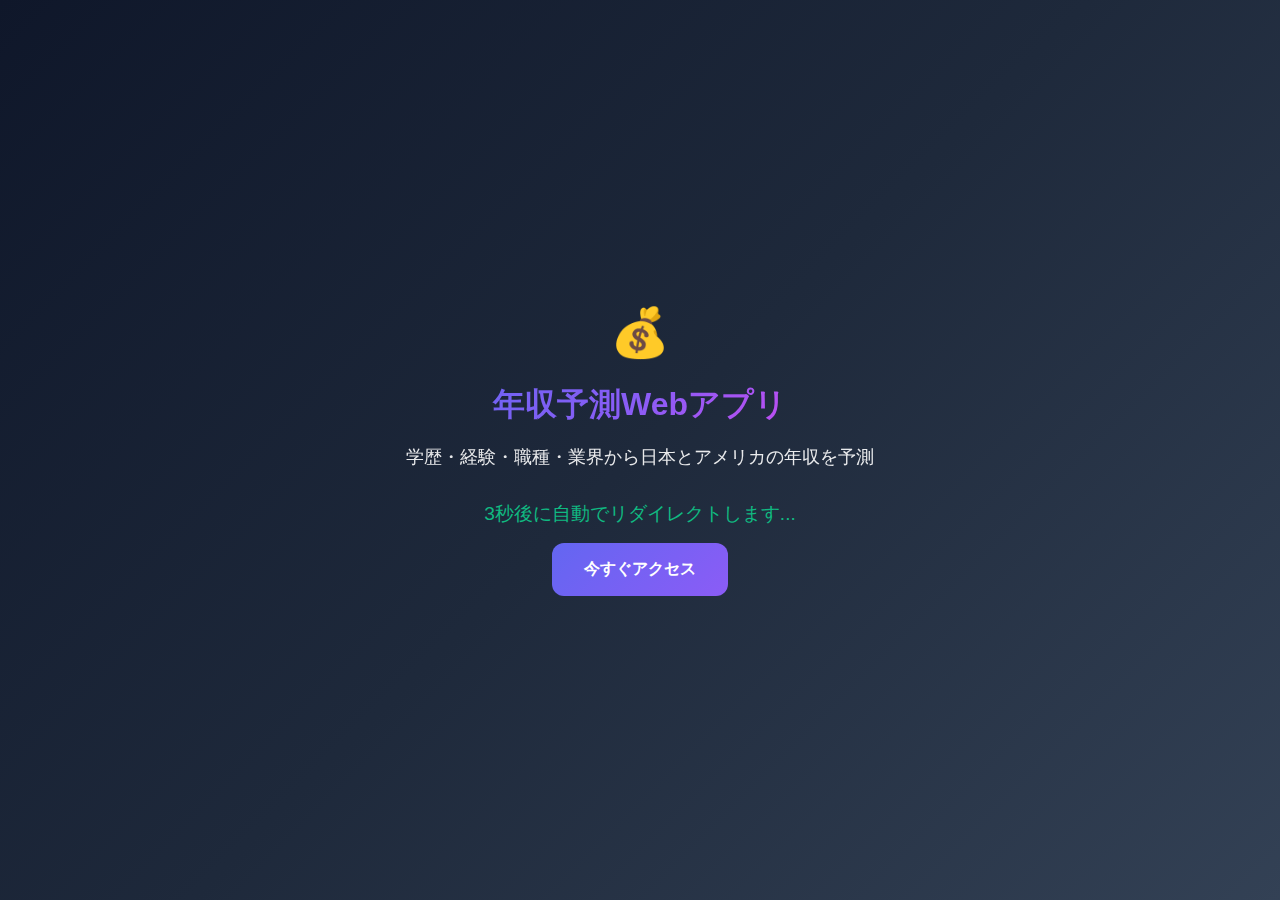
<file: index.html>
<!DOCTYPE html>
<html lang="ja">
<head>
    <meta charset="UTF-8">
    <meta name="viewport" content="width=device-width, initial-scale=1.0">
    <title>年収予測Webアプリ - リダイレクト</title>
    <style>
        body {
            font-family: 'Segoe UI', Tahoma, Geneva, Verdana, sans-serif;
            background: linear-gradient(135deg, #0f172a 0%, #1e293b 50%, #334155 100%);
            color: white;
            margin: 0;
            padding: 0;
            min-height: 100vh;
            display: flex;
            align-items: center;
            justify-content: center;
            text-align: center;
        }
        .container {
            max-width: 600px;
            padding: 2rem;
        }
        .logo {
            font-size: 3rem;
            margin-bottom: 1rem;
        }
        h1 {
            font-size: 2rem;
            margin-bottom: 1rem;
            background: linear-gradient(135deg, #6366f1, #8b5cf6, #d946ef);
            -webkit-background-clip: text;
            background-clip: text;
            -webkit-text-fill-color: transparent;
        }
        p {
            font-size: 1.1rem;
            margin-bottom: 2rem;
            opacity: 0.9;
        }
        .countdown {
            font-size: 1.2rem;
            color: #10b981;
            margin-bottom: 1rem;
        }
        .manual-link {
            display: inline-block;
            padding: 1rem 2rem;
            background: linear-gradient(135deg, #6366f1, #8b5cf6);
            color: white;
            text-decoration: none;
            border-radius: 12px;
            font-weight: 600;
            transition: transform 0.3s ease;
        }
        .manual-link:hover {
            transform: translateY(-2px);
        }
    </style>
</head>
<body>
    <div class="container">
        <div class="logo">💰</div>
        <h1>年収予測Webアプリ</h1>
        <p>学歴・経験・職種・業界から日本とアメリカの年収を予測</p>
        <div class="countdown">
            <span id="countdown">3</span>秒後に自動でリダイレクトします...
        </div>
        <a href="salary-predictor.html" class="manual-link">今すぐアクセス</a>
    </div>

    <script>
        let count = 3;
        const countdownElement = document.getElementById('countdown');
        
        const timer = setInterval(() => {
            count--;
            countdownElement.textContent = count;
            
            if (count <= 0) {
                clearInterval(timer);
                window.location.href = 'salary-predictor.html';
            }
        }, 1000);
    </script>
</body>
</html>
</file>
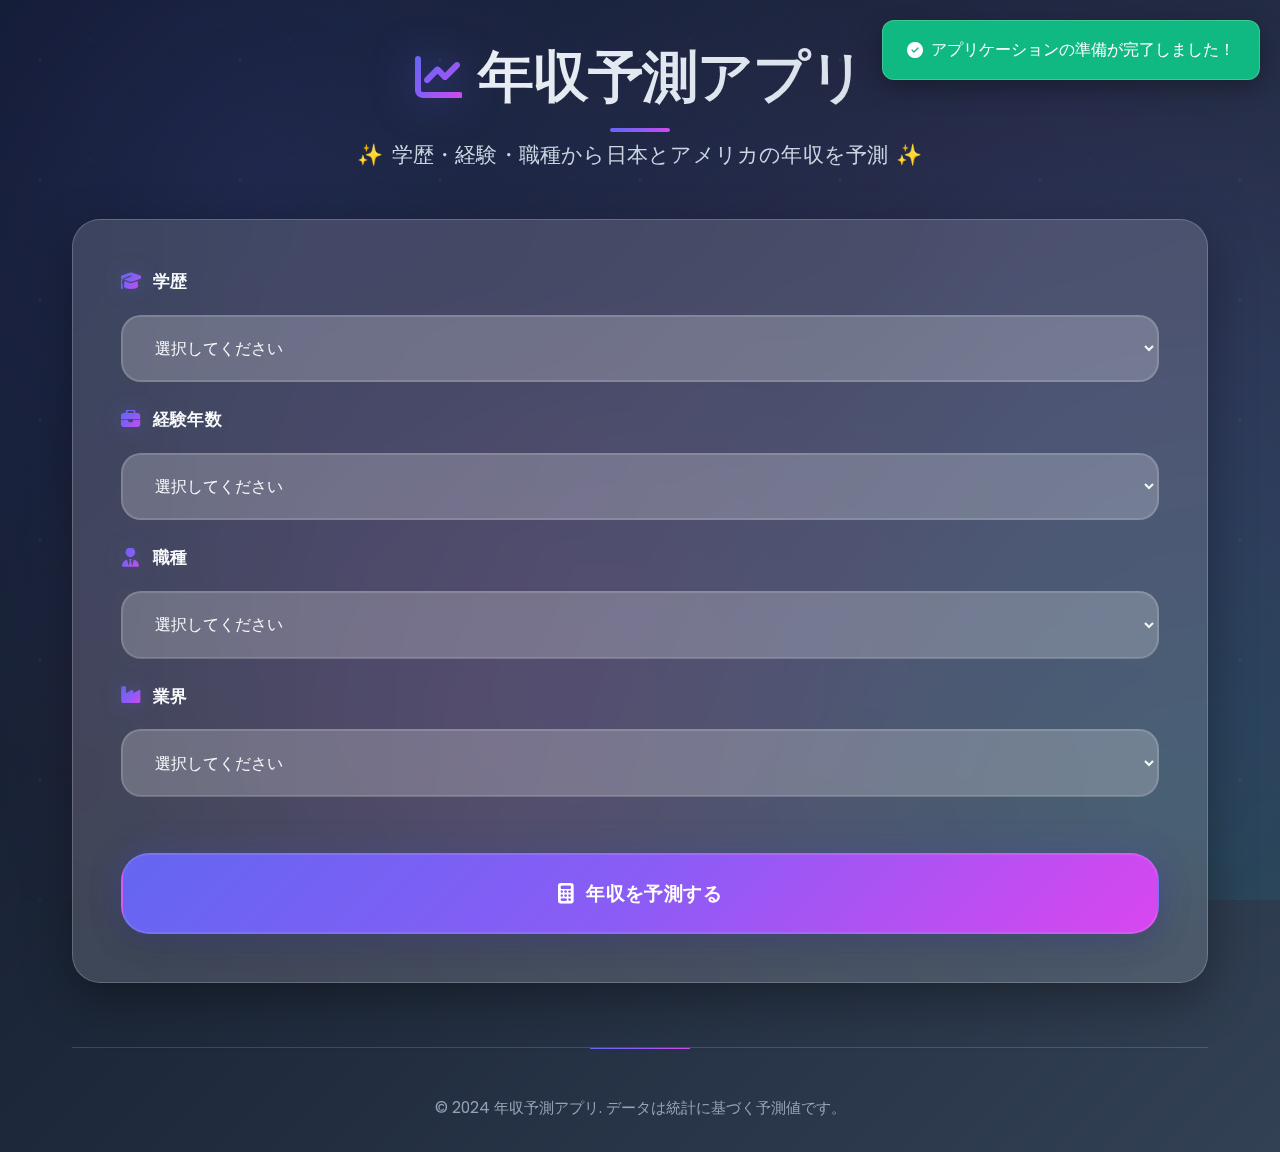
<file: salary-predictor.html>
<!DOCTYPE html>
<html lang="ja">
<head>
    <meta charset="UTF-8">
    <meta name="viewport" content="width=device-width, initial-scale=1.0">
    <title>年収予測アプリ - 日本 vs アメリカ</title>
    <link rel="preconnect" href="https://fonts.googleapis.com">
    <link rel="preconnect" href="https://fonts.gstatic.com" crossorigin>
    <link href="https://fonts.googleapis.com/css2?family=Poppins:wght@300;400;500;600;700&display=swap" rel="stylesheet">
    <link rel="stylesheet" href="https://cdnjs.cloudflare.com/ajax/libs/font-awesome/6.5.1/css/all.min.css">
    <link rel="stylesheet" href="salary-predictor.css">
</head>
<body>
    <div class="container">
        <header class="header">
            <h1 class="title">
                <i class="fas fa-chart-line"></i>
                年収予測アプリ
            </h1>
            <p class="subtitle">学歴・経験・職種から日本とアメリカの年収を予測</p>
        </header>

        <main class="main-content">
            <div class="form-container">
                <form id="salaryForm" class="salary-form">
                    <div class="form-group">
                        <label for="education">
                            <i class="fas fa-graduation-cap"></i>
                            学歴
                        </label>
                        <select id="education" name="education" required>
                            <option value="">選択してください</option>
                            <option value="high-school">高校卒業</option>
                            <option value="vocational">専門学校・短大</option>
                            <option value="bachelor">大学卒業</option>
                            <option value="master">大学院修士</option>
                            <option value="phd">大学院博士</option>
                        </select>
                    </div>

                    <div class="form-group">
                        <label for="experience">
                            <i class="fas fa-briefcase"></i>
                            経験年数
                        </label>
                        <select id="experience" name="experience" required>
                            <option value="">選択してください</option>
                            <option value="0-2">0-2年</option>
                            <option value="3-5">3-5年</option>
                            <option value="6-10">6-10年</option>
                            <option value="11-15">11-15年</option>
                            <option value="16-20">16-20年</option>
                            <option value="20+">20年以上</option>
                        </select>
                    </div>

                    <div class="form-group">
                        <label for="jobCategory">
                            <i class="fas fa-user-tie"></i>
                            職種
                        </label>
                        <select id="jobCategory" name="jobCategory" required>
                            <option value="">選択してください</option>
                            <option value="software-engineer">ソフトウェアエンジニア</option>
                            <option value="data-scientist">データサイエンティスト</option>
                            <option value="project-manager">プロジェクトマネージャー</option>
                            <option value="marketing">マーケティング</option>
                            <option value="sales">営業</option>
                            <option value="finance">財務・経理</option>
                            <option value="hr">人事</option>
                            <option value="consultant">コンサルタント</option>
                            <option value="designer">デザイナー</option>
                            <option value="researcher">研究職</option>
                        </select>
                    </div>

                    <div class="form-group">
                        <label for="industry">
                            <i class="fas fa-industry"></i>
                            業界
                        </label>
                        <select id="industry" name="industry" required>
                            <option value="">選択してください</option>
                            <option value="technology">テクノロジー・IT</option>
                            <option value="finance">金融・銀行</option>
                            <option value="healthcare">医療・ヘルスケア</option>
                            <option value="manufacturing">製造業</option>
                            <option value="consulting">コンサルティング</option>
                            <option value="retail">小売・消費財</option>
                            <option value="energy">エネルギー・資源</option>
                            <option value="media">メディア・広告</option>
                            <option value="automotive">自動車</option>
                            <option value="pharmaceutical">製薬・バイオ</option>
                            <option value="education">教育</option>
                            <option value="government">公共・政府機関</option>
                        </select>
                    </div>

                    <button type="submit" class="predict-btn">
                        <i class="fas fa-calculator"></i>
                        年収を予測する
                    </button>
                </form>
            </div>

            <div id="resultsContainer" class="results-container" style="display: none;">
                <div class="results-header">
                    <h2><i class="fas fa-chart-bar"></i> 予測結果</h2>
                </div>
                
                <div class="comparison-cards">
                    <div class="country-card japan-card">
                        <div class="country-header">
                            <img src="[data-uri]" alt="日本国旗" class="flag">
                            <h3>日本</h3>
                        </div>
                        <div class="salary-amount" id="japanSalary">-</div>
                        <div class="salary-details">
                            <div class="detail-item">
                                <span class="label">月収（手取り概算）:</span>
                                <span class="value" id="japanMonthly">-</span>
                            </div>
                            <div class="detail-item">
                                <span class="label">業界平均との比較:</span>
                                <span class="value" id="japanComparison">-</span>
                            </div>
                        </div>
                    </div>

                    <div class="country-card usa-card">
                        <div class="country-header">
                            <img src="[data-uri]" alt="アメリカ国旗" class="flag">
                            <h3>アメリカ</h3>
                        </div>
                        <div class="salary-amount" id="usaSalary">-</div>
                        <div class="salary-details">
                            <div class="detail-item">
                                <span class="label">月収（手取り概算）:</span>
                                <span class="value" id="usaMonthly">-</span>
                            </div>
                            <div class="detail-item">
                                <span class="label">業界平均との比較:</span>
                                <span class="value" id="usaComparison">-</span>
                            </div>
                        </div>
                    </div>
                </div>

                <div class="additional-info">
                    <div class="info-card">
                        <h4><i class="fas fa-info-circle"></i> 予測結果の詳細</h4>
                        <div class="info-content">
                            <p id="salaryInsights">選択された条件に基づいて予測された年収です。実際の年収は企業規模、地域、個人のスキルレベルにより大きく異なる場合があります。</p>
                        </div>
                    </div>
                    
                    <div class="info-card industry-info" id="industryInfoCard" style="display: none;">
                        <h4><i class="fas fa-industry"></i> 業界について</h4>
                        <div class="info-content">
                            <div class="industry-details">
                                <div class="industry-multiplier">
                                    <h5>業界補正係数</h5>
                                    <div class="multiplier-comparison">
                                        <div class="multiplier-item">
                                            <span class="country-label japan-label">🇯🇵 日本</span>
                                            <span class="multiplier-value" id="japanMultiplier">-</span>
                                        </div>
                                        <div class="multiplier-item">
                                            <span class="country-label usa-label">🇺🇸 アメリカ</span>
                                            <span class="multiplier-value" id="usaMultiplier">-</span>
                                        </div>
                                    </div>
                                </div>
                                <div class="industry-description">
                                    <h5>業界の特徴</h5>
                                    <p id="industryDescription">-</p>
                                </div>
                            </div>
                        </div>
                    </div>
                </div>
            </div>
        </main>

        <footer class="footer">
            <p>&copy; 2024 年収予測アプリ. データは統計に基づく予測値です。</p>
        </footer>
    </div>

    <script src="salary-predictor.js"></script>
</body>
</html>
</file>
<file: salary-predictor.css>
/* CSS変数の定義 - モダンカラーパレット */
:root {
    --primary: linear-gradient(135deg, #6366f1 0%, #8b5cf6 50%, #d946ef 100%);
    --secondary: linear-gradient(135deg, #06b6d4 0%, #3b82f6 50%, #6366f1 100%);
    --accent: linear-gradient(135deg, #10b981 0%, #06b6d4 50%, #3b82f6 100%);
    --dark-gradient: linear-gradient(135deg, #0f172a 0%, #1e293b 50%, #334155 100%);
    --success: #10b981;
    --success-light: #34d399;
    --warning: #f59e0b;
    --warning-light: #fbbf24;
    --danger: #ef4444;
    --danger-light: #f87171;
    --info: #3b82f6;
    --info-light: #60a5fa;
    --dark: #0f172a;
    --dark-soft: #1e293b;
    --light: #f8fafc;
    --glass: rgba(255, 255, 255, 0.08);
    --glass-strong: rgba(255, 255, 255, 0.15);
    --glass-border: rgba(255, 255, 255, 0.12);
    --glass-border-strong: rgba(255, 255, 255, 0.2);
    --shadow-soft: 0 4px 24px rgba(0, 0, 0, 0.12);
    --shadow: 0 8px 32px rgba(0, 0, 0, 0.24);
    --shadow-strong: 0 16px 48px rgba(0, 0, 0, 0.35);
    --shadow-glow: 0 0 32px rgba(99, 102, 241, 0.3);
    --text-primary: #f8fafc;
    --text-secondary: #cbd5e1;
    --text-muted: #94a3b8;
    --border-radius: 20px;
    --border-radius-sm: 12px;
    --border-radius-lg: 28px;
    --transition: all 0.4s cubic-bezier(0.23, 1, 0.32, 1);
    --transition-fast: all 0.2s cubic-bezier(0.23, 1, 0.32, 1);
}

/* リセットとベーススタイル */
* {
    margin: 0;
    padding: 0;
    box-sizing: border-box;
}

body {
    font-family: 'Poppins', sans-serif;
    background: var(--dark-gradient);
    min-height: 100vh;
    color: var(--text-primary);
    line-height: 1.6;
    position: relative;
    overflow-x: hidden;
}

/* 動的背景エフェクト */
body::before {
    content: '';
    position: fixed;
    top: 0;
    left: 0;
    width: 100%;
    height: 100%;
    background: 
        radial-gradient(circle at 20% 20%, rgba(99, 102, 241, 0.15) 0%, transparent 50%),
        radial-gradient(circle at 80% 40%, rgba(139, 92, 246, 0.15) 0%, transparent 50%),
        radial-gradient(circle at 40% 80%, rgba(217, 70, 239, 0.15) 0%, transparent 50%),
        radial-gradient(circle at 90% 90%, rgba(6, 182, 212, 0.1) 0%, transparent 50%);
    z-index: -2;
    animation: backgroundFlow 20s ease-in-out infinite;
}

/* 背景のパーティクルエフェクト */
body::after {
    content: '';
    position: fixed;
    top: 0;
    left: 0;
    width: 100%;
    height: 100%;
    background-image: 
        radial-gradient(2px 2px at 40px 60px, rgba(255, 255, 255, 0.1), transparent),
        radial-gradient(2px 2px at 90px 40px, rgba(255, 255, 255, 0.05), transparent),
        radial-gradient(1px 1px at 130px 80px, rgba(255, 255, 255, 0.08), transparent),
        radial-gradient(1px 1px at 160px 30px, rgba(255, 255, 255, 0.06), transparent);
    background-repeat: repeat;
    background-size: 200px 120px;
    z-index: -1;
    animation: particleFloat 30s linear infinite;
}

@keyframes backgroundFlow {
    0%, 100% {
        filter: hue-rotate(0deg) brightness(1);
    }
    25% {
        filter: hue-rotate(90deg) brightness(1.2);
    }
    50% {
        filter: hue-rotate(180deg) brightness(0.9);
    }
    75% {
        filter: hue-rotate(270deg) brightness(1.1);
    }
}

@keyframes particleFloat {
    0% {
        transform: translateY(0px) translateX(0px);
    }
    33% {
        transform: translateY(-100px) translateX(50px);
    }
    66% {
        transform: translateY(-50px) translateX(-30px);
    }
    100% {
        transform: translateY(0px) translateX(0px);
    }
}

.container {
    max-width: 1200px;
    margin: 0 auto;
    padding: 2rem;
    min-height: 100vh;
    display: flex;
    flex-direction: column;
}

/* ヘッダー */
.header {
    text-align: center;
    margin-bottom: 3rem;
    animation: fadeInDown 0.8s ease-out;
}

.title {
    font-size: 3.5rem;
    font-weight: 800;
    background: linear-gradient(135deg, #ffffff 0%, #e2e8f0 50%, #cbd5e1 100%);
    -webkit-background-clip: text;
    background-clip: text;
    -webkit-text-fill-color: transparent;
    text-shadow: none;
    margin-bottom: 0.5rem;
    display: flex;
    align-items: center;
    justify-content: center;
    gap: 1rem;
    letter-spacing: -0.02em;
    position: relative;
}

.title::after {
    content: '';
    position: absolute;
    bottom: -10px;
    left: 50%;
    transform: translateX(-50%);
    width: 60px;
    height: 4px;
    background: var(--primary);
    border-radius: 2px;
    animation: titleGlow 2s ease-in-out infinite alternate;
}

.title i {
    font-size: 3rem;
    background: var(--primary);
    -webkit-background-clip: text;
    background-clip: text;
    -webkit-text-fill-color: transparent;
    filter: drop-shadow(0 0 20px rgba(99, 102, 241, 0.5));
    animation: iconPulse 3s ease-in-out infinite;
}

@keyframes titleGlow {
    0% {
        box-shadow: 0 0 20px rgba(99, 102, 241, 0.5);
    }
    100% {
        box-shadow: 0 0 30px rgba(139, 92, 246, 0.8);
    }
}

@keyframes iconPulse {
    0%, 100% {
        transform: scale(1) rotate(0deg);
    }
    50% {
        transform: scale(1.05) rotate(2deg);
    }
}

.subtitle {
    font-size: 1.3rem;
    color: var(--text-secondary);
    font-weight: 400;
    margin-top: 1rem;
    letter-spacing: 0.01em;
    position: relative;
}

.subtitle::before {
    content: '✨';
    margin-right: 0.5rem;
    animation: sparkle 2s ease-in-out infinite;
}

.subtitle::after {
    content: '✨';
    margin-left: 0.5rem;
    animation: sparkle 2s ease-in-out infinite reverse;
}

@keyframes sparkle {
    0%, 100% {
        opacity: 0.7;
        transform: scale(1);
    }
    50% {
        opacity: 1;
        transform: scale(1.1);
    }
}

/* メインコンテンツ */
.main-content {
    flex: 1;
    display: grid;
    gap: 2rem;
    animation: fadeInUp 0.8s ease-out 0.2s both;
}

/* フォームコンテナ */
.form-container {
    background: var(--glass-strong);
    backdrop-filter: blur(60px);
    border: 1px solid var(--glass-border-strong);
    border-radius: var(--border-radius-lg);
    padding: 3rem;
    box-shadow: var(--shadow-strong);
    transition: var(--transition);
    position: relative;
    overflow: hidden;
}

.form-container::before {
    content: '';
    position: absolute;
    top: 0;
    left: -100%;
    width: 100%;
    height: 100%;
    background: linear-gradient(90deg, transparent, rgba(255, 255, 255, 0.1), transparent);
    transition: left 0.8s ease-in-out;
}

.form-container:hover {
    transform: translateY(-8px) scale(1.02);
    box-shadow: var(--shadow-glow), var(--shadow-strong);
    border-color: rgba(255, 255, 255, 0.3);
}

.form-container:hover::before {
    left: 100%;
}

.salary-form {
    display: grid;
    gap: 1.5rem;
}

/* フォームグループ */
.form-group {
    display: flex;
    flex-direction: column;
    gap: 0.5rem;
}

.form-group label {
    font-weight: 600;
    color: var(--text-primary);
    display: flex;
    align-items: center;
    gap: 0.75rem;
    font-size: 1.05rem;
    margin-bottom: 0.75rem;
    letter-spacing: 0.01em;
}

.form-group label i {
    width: 20px;
    height: 20px;
    display: flex;
    align-items: center;
    justify-content: center;
    background: var(--primary);
    -webkit-background-clip: text;
    background-clip: text;
    -webkit-text-fill-color: transparent;
    font-size: 1.2rem;
    filter: drop-shadow(0 0 10px rgba(99, 102, 241, 0.3));
}

.form-group select {
    padding: 1.2rem 1.75rem;
    border: 2px solid rgba(255, 255, 255, 0.15);
    border-radius: var(--border-radius);
    background: rgba(255, 255, 255, 0.08);
    backdrop-filter: blur(20px);
    color: var(--text-primary);
    font-size: 1rem;
    font-family: inherit;
    font-weight: 500;
    transition: var(--transition);
    cursor: pointer;
    position: relative;
}

.form-group select:hover {
    border-color: rgba(255, 255, 255, 0.25);
    background: rgba(255, 255, 255, 0.12);
    transform: translateY(-2px);
    box-shadow: var(--shadow-soft);
}

.form-group select:focus {
    outline: none;
    border-color: rgba(99, 102, 241, 0.6);
    box-shadow: 
        0 0 0 4px rgba(99, 102, 241, 0.15),
        var(--shadow);
    background: rgba(255, 255, 255, 0.15);
    transform: translateY(-2px);
}

.form-group select option {
    background: var(--dark-soft);
    color: var(--text-primary);
    padding: 0.75rem;
    font-weight: 500;
    border: none;
}

/* 予測ボタン */
.predict-btn {
    background: var(--primary);
    border: none;
    padding: 1.5rem 3rem;
    border-radius: var(--border-radius-lg);
    color: white;
    font-size: 1.2rem;
    font-weight: 700;
    font-family: inherit;
    cursor: pointer;
    transition: var(--transition);
    display: flex;
    align-items: center;
    justify-content: center;
    gap: 0.75rem;
    margin-top: 2rem;
    box-shadow: var(--shadow-glow), var(--shadow);
    position: relative;
    overflow: hidden;
    letter-spacing: 0.02em;
    text-transform: uppercase;
    border: 2px solid rgba(255, 255, 255, 0.1);
}

.predict-btn::before {
    content: '';
    position: absolute;
    top: 0;
    left: -100%;
    width: 100%;
    height: 100%;
    background: linear-gradient(90deg, transparent, rgba(255, 255, 255, 0.2), transparent);
    transition: left 0.6s ease-in-out;
}

.predict-btn:hover {
    transform: translateY(-4px) scale(1.05);
    box-shadow: 
        0 0 40px rgba(99, 102, 241, 0.6),
        var(--shadow-strong);
    border-color: rgba(255, 255, 255, 0.3);
}

.predict-btn:hover::before {
    left: 100%;
}

.predict-btn:active {
    transform: translateY(-2px) scale(1.02);
    transition: var(--transition-fast);
}

.predict-btn i {
    font-size: 1.3rem;
    animation: buttonIconFloat 2s ease-in-out infinite;
}

@keyframes buttonIconFloat {
    0%, 100% {
        transform: translateY(0);
    }
    50% {
        transform: translateY(-2px);
    }
}

/* 結果コンテナ */
.results-container {
    animation: fadeInUp 0.6s ease-out;
}

.results-header {
    text-align: center;
    margin-bottom: 2rem;
}

.results-header h2 {
    color: var(--text-primary);
    font-size: 2.5rem;
    font-weight: 800;
    display: flex;
    align-items: center;
    justify-content: center;
    gap: 1rem;
    letter-spacing: -0.01em;
    background: linear-gradient(135deg, var(--text-primary) 0%, var(--text-secondary) 100%);
    -webkit-background-clip: text;
    background-clip: text;
    -webkit-text-fill-color: transparent;
    position: relative;
}

.results-header h2::after {
    content: '';
    position: absolute;
    bottom: -8px;
    left: 50%;
    transform: translateX(-50%);
    width: 80px;
    height: 3px;
    background: var(--primary);
    border-radius: 2px;
}

.results-header i {
    background: var(--primary);
    -webkit-background-clip: text;
    background-clip: text;
    -webkit-text-fill-color: transparent;
    font-size: 2.2rem;
    filter: drop-shadow(0 0 15px rgba(99, 102, 241, 0.4));
    animation: resultIconSpin 4s ease-in-out infinite;
}

@keyframes resultIconSpin {
    0%, 100% {
        transform: rotate(0deg) scale(1);
    }
    25% {
        transform: rotate(5deg) scale(1.1);
    }
    50% {
        transform: rotate(0deg) scale(1);
    }
    75% {
        transform: rotate(-5deg) scale(1.1);
    }
}

/* 比較カード */
.comparison-cards {
    display: grid;
    grid-template-columns: repeat(auto-fit, minmax(350px, 1fr));
    gap: 2rem;
    margin-bottom: 2rem;
}

.country-card {
    background: var(--glass-strong);
    backdrop-filter: blur(60px);
    border: 1px solid var(--glass-border-strong);
    border-radius: var(--border-radius-lg);
    padding: 2.5rem;
    box-shadow: var(--shadow-strong);
    transition: var(--transition);
    position: relative;
    overflow: hidden;
}

.country-card::before {
    content: '';
    position: absolute;
    top: 0;
    left: 0;
    right: 0;
    height: 4px;
    background: var(--primary);
    transform: scaleX(0);
    transform-origin: left;
    transition: transform 0.6s ease-out;
}

.country-card:hover {
    transform: translateY(-8px) scale(1.02);
    box-shadow: var(--shadow-glow), var(--shadow-strong);
    border-color: rgba(255, 255, 255, 0.25);
}

.country-card:hover::before {
    transform: scaleX(1);
}

.japan-card {
    border-left: 4px solid #ef4444;
    background: linear-gradient(135deg, 
        rgba(239, 68, 68, 0.1) 0%, 
        var(--glass-strong) 20%
    );
}

.japan-card::after {
    content: '🇯🇵';
    position: absolute;
    top: 1rem;
    right: 1rem;
    font-size: 1.5rem;
    opacity: 0.3;
}

.usa-card {
    border-left: 4px solid #3b82f6;
    background: linear-gradient(135deg, 
        rgba(59, 130, 246, 0.1) 0%, 
        var(--glass-strong) 20%
    );
}

.usa-card::after {
    content: '🇺🇸';
    position: absolute;
    top: 1rem;
    right: 1rem;
    font-size: 1.5rem;
    opacity: 0.3;
}

.country-header {
    display: flex;
    align-items: center;
    gap: 1.2rem;
    margin-bottom: 2rem;
    position: relative;
}

.flag {
    width: 48px;
    height: 36px;
    border-radius: var(--border-radius-sm);
    box-shadow: var(--shadow-soft);
    transition: var(--transition);
}

.country-card:hover .flag {
    transform: scale(1.1) rotate(2deg);
    box-shadow: var(--shadow);
}

.country-header h3 {
    color: var(--text-primary);
    font-size: 1.8rem;
    font-weight: 700;
    letter-spacing: -0.01em;
    background: linear-gradient(135deg, var(--text-primary) 0%, var(--text-secondary) 100%);
    -webkit-background-clip: text;
    background-clip: text;
    -webkit-text-fill-color: transparent;
}

.salary-amount {
    font-size: 3rem;
    font-weight: 800;
    background: var(--primary);
    -webkit-background-clip: text;
    background-clip: text;
    -webkit-text-fill-color: transparent;
    text-align: center;
    margin-bottom: 2rem;
    filter: drop-shadow(0 4px 8px rgba(99, 102, 241, 0.3));
    letter-spacing: -0.02em;
    position: relative;
    animation: salaryPulse 3s ease-in-out infinite;
}

@keyframes salaryPulse {
    0%, 100% {
        transform: scale(1);
        filter: drop-shadow(0 4px 8px rgba(99, 102, 241, 0.3));
    }
    50% {
        transform: scale(1.05);
        filter: drop-shadow(0 6px 12px rgba(99, 102, 241, 0.5));
    }
}

.salary-details {
    display: flex;
    flex-direction: column;
    gap: 1rem;
}

.detail-item {
    display: flex;
    justify-content: space-between;
    align-items: center;
    padding: 1rem 1.5rem;
    margin-bottom: 0.75rem;
    background: rgba(255, 255, 255, 0.05);
    border: 1px solid rgba(255, 255, 255, 0.1);
    border-radius: var(--border-radius);
    transition: var(--transition);
    position: relative;
    overflow: hidden;
}

.detail-item::before {
    content: '';
    position: absolute;
    left: 0;
    top: 0;
    bottom: 0;
    width: 3px;
    background: var(--primary);
    transform: scaleY(0);
    transition: transform 0.3s ease;
}

.detail-item:hover {
    background: rgba(255, 255, 255, 0.08);
    border-color: rgba(255, 255, 255, 0.2);
    transform: translateX(4px);
}

.detail-item:hover::before {
    transform: scaleY(1);
}

.detail-item:last-child {
    margin-bottom: 0;
}

.detail-item .label {
    color: var(--text-secondary);
    font-weight: 500;
    font-size: 0.95rem;
}

.detail-item .value {
    color: var(--text-primary);
    font-weight: 700;
    font-size: 1.05rem;
}

/* 追加情報 */
.additional-info {
    margin-top: 2rem;
    display: grid;
    gap: 1.5rem;
}

.info-card {
    background: var(--glass-strong);
    backdrop-filter: blur(60px);
    border: 1px solid var(--glass-border-strong);
    border-radius: var(--border-radius-lg);
    padding: 2.5rem;
    box-shadow: var(--shadow-strong);
    transition: var(--transition);
    position: relative;
    overflow: hidden;
}

.info-card::before {
    content: '';
    position: absolute;
    top: -50%;
    left: -50%;
    width: 200%;
    height: 200%;
    background: radial-gradient(circle, rgba(99, 102, 241, 0.05) 0%, transparent 70%);
    animation: infoCardGlow 8s ease-in-out infinite;
}

.info-card:hover {
    transform: translateY(-4px);
    box-shadow: var(--shadow-glow), var(--shadow-strong);
    border-color: rgba(255, 255, 255, 0.25);
}

@keyframes infoCardGlow {
    0%, 100% {
        transform: rotate(0deg) scale(1);
        opacity: 0.7;
    }
    50% {
        transform: rotate(180deg) scale(1.1);
        opacity: 1;
    }
}

/* 業界情報カード */
.industry-info {
    border-left: 4px solid #f59e0b;
}

.industry-details {
    display: grid;
    gap: 1.5rem;
}

.industry-multiplier h5,
.industry-description h5 {
    color: white;
    font-size: 1rem;
    font-weight: 600;
    margin-bottom: 0.8rem;
    display: flex;
    align-items: center;
    gap: 0.5rem;
}

.multiplier-comparison {
    display: grid;
    grid-template-columns: repeat(auto-fit, minmax(200px, 1fr));
    gap: 1rem;
}

.multiplier-item {
    display: flex;
    justify-content: space-between;
    align-items: center;
    padding: 0.8rem 1rem;
    background: rgba(255, 255, 255, 0.1);
    border-radius: 8px;
    border: 1px solid rgba(255, 255, 255, 0.2);
}

.country-label {
    font-weight: 600;
    color: rgba(255, 255, 255, 0.9);
}

.multiplier-value {
    font-weight: 700;
    font-size: 1.1rem;
}

.multiplier-value.positive {
    color: #10b981;
}

.multiplier-value.negative {
    color: #ef4444;
}

.multiplier-value.neutral {
    color: #6b7280;
}

.industry-description p {
    color: rgba(255, 255, 255, 0.9);
    line-height: 1.6;
    margin: 0;
}

.info-card h4 {
    color: var(--text-primary);
    font-size: 1.4rem;
    font-weight: 700;
    margin-bottom: 1.5rem;
    display: flex;
    align-items: center;
    gap: 0.75rem;
    position: relative;
    z-index: 1;
}

.info-card h4 i {
    width: 24px;
    height: 24px;
    display: flex;
    align-items: center;
    justify-content: center;
    background: var(--warning);
    color: white;
    border-radius: 50%;
    font-size: 0.9rem;
    box-shadow: 0 0 20px rgba(245, 158, 11, 0.4);
}

.info-content p {
    color: rgba(255, 255, 255, 0.9);
    line-height: 1.7;
}

/* フッター */
.footer {
    text-align: center;
    margin-top: 4rem;
    padding-top: 3rem;
    border-top: 1px solid rgba(255, 255, 255, 0.15);
    position: relative;
}

.footer::before {
    content: '';
    position: absolute;
    top: 0;
    left: 50%;
    transform: translateX(-50%);
    width: 100px;
    height: 1px;
    background: var(--primary);
    animation: footerGlow 3s ease-in-out infinite;
}

.footer p {
    color: var(--text-muted);
    font-size: 0.95rem;
    font-weight: 400;
    position: relative;
    z-index: 1;
}

@keyframes footerGlow {
    0%, 100% {
        box-shadow: 0 0 10px rgba(99, 102, 241, 0.3);
        width: 100px;
    }
    50% {
        box-shadow: 0 0 20px rgba(139, 92, 246, 0.6);
        width: 150px;
    }
}

/* アニメーション */
@keyframes fadeInDown {
    from {
        opacity: 0;
        transform: translateY(-30px);
    }
    to {
        opacity: 1;
        transform: translateY(0);
    }
}

@keyframes fadeInUp {
    from {
        opacity: 0;
        transform: translateY(30px);
    }
    to {
        opacity: 1;
        transform: translateY(0);
    }
}

/* レスポンシブデザイン */
@media (max-width: 768px) {
    .container {
        padding: 1.5rem;
    }
    
    .title {
        font-size: 2.8rem;
        flex-direction: column;
        gap: 1rem;
    }
    
    .title i {
        font-size: 2.5rem;
    }
    
    .subtitle {
        font-size: 1.1rem;
    }
    
    .form-container {
        padding: 2rem;
        border-radius: var(--border-radius);
    }
    
    .predict-btn {
        padding: 1.2rem 2rem;
        font-size: 1.1rem;
    }
    
    .comparison-cards {
        grid-template-columns: 1fr;
        gap: 2rem;
    }
    
    .salary-amount {
        font-size: 2.5rem;
    }
    
    .country-card {
        padding: 2rem;
        border-radius: var(--border-radius);
    }
    
    .results-header h2 {
        font-size: 2rem;
    }
    
    .results-header i {
        font-size: 1.8rem;
    }
    
    .detail-item {
        flex-direction: column;
        align-items: flex-start;
        gap: 0.75rem;
        padding: 1rem;
    }
}

@media (max-width: 480px) {
    .title {
        font-size: 2.2rem;
    }
    
    .title i {
        font-size: 2rem;
    }
    
    .salary-amount {
        font-size: 2.2rem;
    }
    
    .form-container {
        padding: 1.5rem;
        margin: 1rem 0;
    }
    
    .predict-btn {
        padding: 1rem 1.5rem;
        font-size: 1rem;
    }
    
    .country-card {
        padding: 1.5rem;
    }
    
    .info-card {
        padding: 1.5rem;
    }
    
    .results-header h2 {
        font-size: 1.8rem;
    }
    
    .country-header h3 {
        font-size: 1.5rem;
    }
}

/* ローディング状態 */
.loading {
    opacity: 0.8;
    pointer-events: none;
    position: relative;
    overflow: hidden;
}

.loading::after {
    content: '';
    position: absolute;
    top: 50%;
    left: 50%;
    width: 24px;
    height: 24px;
    margin: -12px 0 0 -12px;
    border: 3px solid rgba(255, 255, 255, 0.2);
    border-top: 3px solid rgba(99, 102, 241, 0.8);
    border-radius: 50%;
    animation: modernSpin 1.2s cubic-bezier(0.68, -0.55, 0.265, 1.55) infinite;
}

.loading::before {
    content: '';
    position: absolute;
    top: 0;
    left: -100%;
    width: 100%;
    height: 100%;
    background: linear-gradient(90deg, 
        transparent, 
        rgba(99, 102, 241, 0.2), 
        transparent
    );
    animation: loadingShimmer 1.5s ease-in-out infinite;
}

@keyframes modernSpin {
    0% { 
        transform: rotate(0deg) scale(1);
        border-top-color: rgba(99, 102, 241, 0.8);
    }
    50% {
        transform: rotate(180deg) scale(1.1);
        border-top-color: rgba(139, 92, 246, 0.9);
    }
    100% { 
        transform: rotate(360deg) scale(1);
        border-top-color: rgba(99, 102, 241, 0.8);
    }
}

@keyframes loadingShimmer {
    0% {
        left: -100%;
    }
    100% {
        left: 100%;
    }
}

/* フォーカス可視性の向上 */
button:focus-visible,
select:focus-visible {
    outline: 2px solid #4facfe;
    outline-offset: 2px;
}

/* 高コントラスト対応 */
@media (prefers-contrast: high) {
    :root {
        --glass: rgba(255, 255, 255, 0.4);
        --glass-border: rgba(255, 255, 255, 0.6);
    }
    
    .form-group select {
        border-color: rgba(255, 255, 255, 0.6);
    }
}

/* モーション低減設定 */
@media (prefers-reduced-motion: reduce) {
    *,
    *::before,
    *::after {
        animation-duration: 0.01ms !important;
        animation-iteration-count: 1 !important;
        transition-duration: 0.01ms !important;
    }
}
</file>
